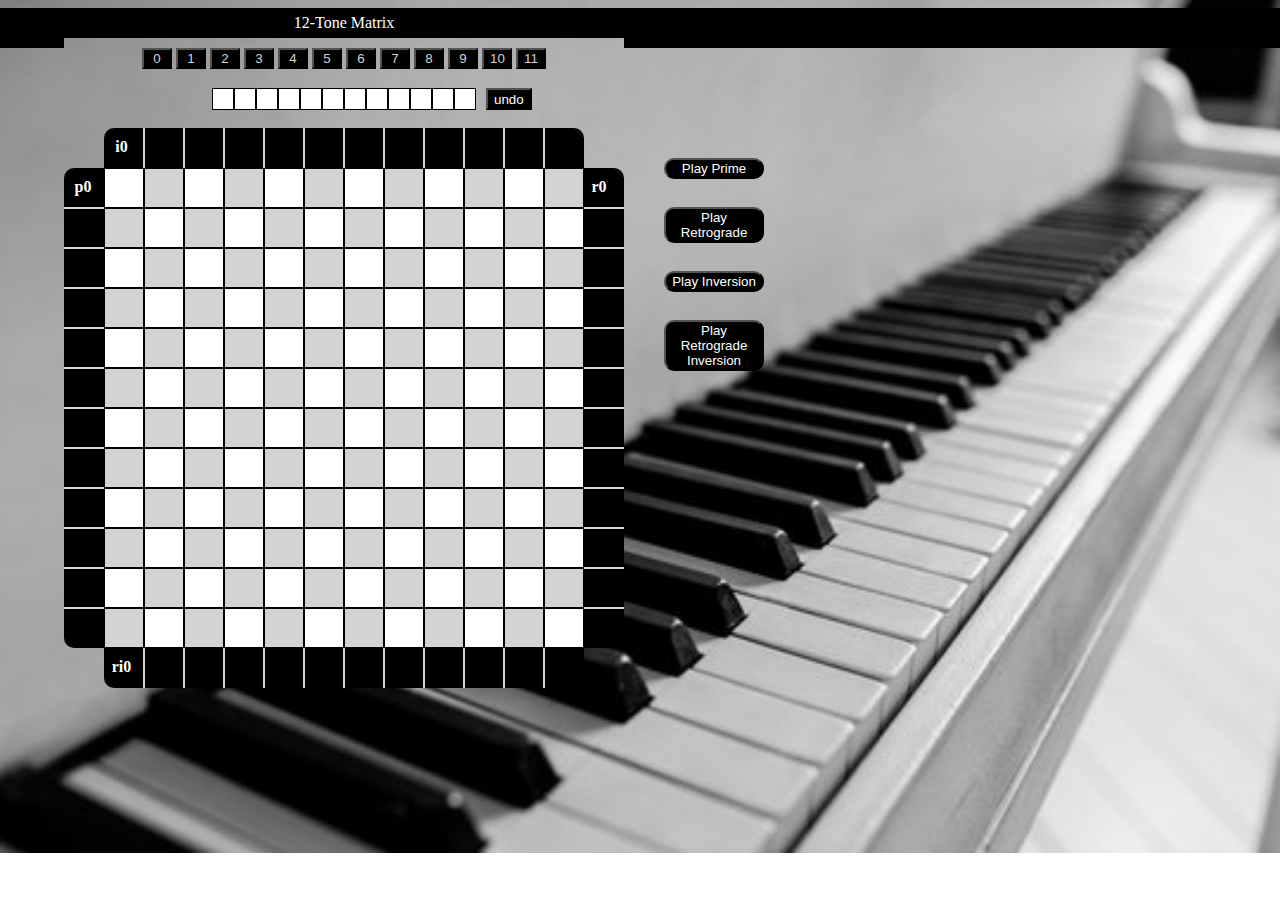
<file: index.html>
<!DOCTYPE html>
<html lang="en">
<head>
    <meta charset="UTF-8">
    <meta name="viewport" content="width=device-width, initial-scale=1.0">
    <link rel="stylesheet" href="style.css">
    <title>12-Tone Matrix</title>
</head>
<body>
    <div id="title">
        <p id="title-text">12-Tone Matrix</p>
    </div>
    <div id="title-pad-left"></div>
    <div id="title-pad-right"></div>
    <div id="blankLeft"></div>
    <div id="blankOne"></div>
    <div id="blankTwo"></div>
    <div id="blankThree"></div>
    <div id="blankFour"></div>

    <div class="leftColumn" id="leftColumn0">
        <div class="lcButton" id="lcButton0"><b>p0</b></div>
    </div>
    <div class="leftColumn" id="leftColumn1">
        <b><div class="lcButton" id="lcButton1"></div></b>
    </div>
    <div class="leftColumn" id="leftColumn2">
        <b><div class="lcButton" id="lcButton2"></div></b>
    </div>
    <div class="leftColumn" id="leftColumn3">
        <b><div class="lcButton" id="lcButton3"></div></b>
    </div>
    <div class="leftColumn" id="leftColumn4">
        <b><div class="lcButton" id="lcButton4"></div></b>
    </div>
    <div class="leftColumn" id="leftColumn5">
        <b><div class="lcButton" id="lcButton5"></div></b>
    </div>
    <div class="leftColumn" id="leftColumn6">
        <b><div class="lcButton" id="lcButton6"></div></b>
    </div>
    <div class="leftColumn" id="leftColumn7">
        <b><div class="lcButton" id="lcButton7"></div></b>
    </div>
    <div class="leftColumn" id="leftColumn8">
        <b><div class="lcButton" id="lcButton8"></div></b>
    </div>
    <div class="leftColumn" id="leftColumn9">
        <b><div class="lcButton" id="lcButton9"></div></b>
    </div>
    <div class="leftColumn" id="leftColumn10">
        <b><div class="lcButton" id="lcButton10"></div></b>
    </div>
    <div class="leftColumn" id="leftColumn11">
        <b><div class="lcButton" id="lcButton11"></div></b>
    </div>

    <div class="rightColumn" id="rightColumn0">
        <div class="rcButton" id="rcButton0"><b>r0</b></div>
    </div>
    <div class="rightColumn" id="rightColumn1">
        <b><div class="rcButton" id="rcButton1"></div></b>
    </div>
    <div class="rightColumn" id="rightColumn2">
        <b><div class="rcButton" id="rcButton2"></div></b>
    </div>
    <div class="rightColumn" id="rightColumn3">
        <b><div class="rcButton" id="rcButton3"></div></b>
    </div>
    <div class="rightColumn" id="rightColumn4">
        <b><div class="rcButton" id="rcButton4"></div></b>
    </div>
    <div class="rightColumn" id="rightColumn5">
        <b><div class="rcButton" id="rcButton5"></div></b>
    </div>
    <div class="rightColumn" id="rightColumn6">
        <b><div class="rcButton" id="rcButton6"></div></b>
    </div>
    <div class="rightColumn" id="rightColumn7">
        <b><div class="rcButton" id="rcButton7"></div></b>
    </div>
    <div class="rightColumn" id="rightColumn8">
        <b><div class="rcButton" id="rcButton8"></div></b>
    </div>
    <div class="rightColumn" id="rightColumn9">
        <b><div class="rcButton" id="rcButton9"></div></b>
    </div>
    <div class="rightColumn" id="rightColumn10">
        <b><div class="rcButton" id="rcButton10"></div></b>
    </div>
    <div class="rightColumn" id="rightColumn11">
        <b><div class="rcButton" id="rcButton11"></div></b>
    </div>

    <div class="topRow" id="topRow0">
        <div class="trButton" id="trButton0"><b>i0</b></div>
    </div>
    <div class="topRow" id="topRow1">
        <b><div class="trButton" id="trButton1"></div></b>
    </div>
    <div class="topRow" id="topRow2">
        <b><div class="trButton" id="trButton2"></div></b>
    </div>
    <div class="topRow" id="topRow3">
        <b><div class="trButton" id="trButton3"></div></b>
    </div>
    <div class="topRow" id="topRow4">
        <b><div class="trButton" id="trButton4"></div></b>
    </div>
    <div class="topRow" id="topRow5">
        <b><div class="trButton" id="trButton5"></div></b>
    </div>
    <div class="topRow" id="topRow6">
        <b><div class="trButton" id="trButton6"></div></b>
    </div>
    <div class="topRow" id="topRow7">
        <b><div class="trButton" id="trButton7"></div></b>
    </div>
    <div class="topRow" id="topRow8">
        <b><div class="trButton" id="trButton8"></div></b>
    </div>
    <div class="topRow" id="topRow9">
        <b><div class="trButton" id="trButton9"></div></b>
    </div>
    <div class="topRow" id="topRow10">
        <b><div class="trButton" id="trButton10"></div></b>
    </div>
    <div class="topRow" id="topRow11">
        <b><div class="trButton" id="trButton11"></div></b>
    </div>

    <div class="botRow" id="botRow0">
        <div class="brButton" id="brButton0"><b>ri0</b></div>
    </div>
    <div class="botRow" id="botRow1">
        <b><div class="brButton" id="brButton1"></div></b>
    </div>
    <div class="botRow" id="botRow2">
        <b><div class="brButton" id="brButton2"></div></b>
    </div>
    <div class="botRow" id="botRow3">
        <b><div class="brButton" id="brButton3"></div></b>
    </div>
    <div class="botRow" id="botRow4">
        <b><div class="brButton" id="brButton4"></div></b>
    </div>
    <div class="botRow" id="botRow5">
        <b><div class="brButton" id="brButton5"></div></b>
    </div>
    <div class="botRow" id="botRow6">
        <b><div class="brButton" id="brButton6"></div></b>
    </div>
    <div class="botRow" id="botRow7">
        <b><div class="brButton" id="brButton7"></div></b>
    </div>
    <div class="botRow" id="botRow8">
        <b><div class="brButton" id="brButton8"></div></b>
    </div>
    <div class="botRow" id="botRow9">
        <b><div class="brButton" id="brButton9"></div></b>
    </div>
    <div class="botRow" id="botRow10">
        <b><div class="brButton" id="brButton10"></div></b>
    </div>
    <div class="botRow" id="botRow11">
        <b><div class="brButton" id="brButton11"></div></b>
    </div>

    <div class="box0" id="zero0"></div>
    <div class="box1" id="zero1"></div>
    <div class="box2" id="zero2"></div>
    <div class="box3" id="zero3"></div>
    <div class="box4" id="zero4"></div>
    <div class="box5" id="zero5"></div>
    <div class="box6" id="zero6"></div>
    <div class="box7" id="zero7"></div>
    <div class="box8" id="zero8"></div>
    <div class="box9" id="zero9"></div>
    <div class="box10" id="zero10"></div>
    <div class="box11" id="zero11"></div>

    <div class="box0" id="one0"></div>
    <div class="box1" id="one1"></div>
    <div class="box2" id="one2"></div>
    <div class="box3" id="one3"></div>
    <div class="box4" id="one4"></div>
    <div class="box5" id="one5"></div>
    <div class="box6" id="one6"></div>
    <div class="box7" id="one7"></div>
    <div class="box8" id="one8"></div>
    <div class="box9" id="one9"></div>
    <div class="box10" id="one10"></div>
    <div class="box11" id="one11"></div>

    <div class="box0" id="two0"></div>
    <div class="box1" id="two1"></div>
    <div class="box2" id="two2"></div>
    <div class="box3" id="two3"></div>
    <div class="box4" id="two4"></div>
    <div class="box5" id="two5"></div>
    <div class="box6" id="two6"></div>
    <div class="box7" id="two7"></div>
    <div class="box8" id="two8"></div>
    <div class="box9" id="two9"></div>
    <div class="box10" id="two10"></div>
    <div class="box11" id="two11"></div>

    <div class="box0" id="three0"></div>
    <div class="box1" id="three1"></div>
    <div class="box2" id="three2"></div>
    <div class="box3" id="three3"></div>
    <div class="box4" id="three4"></div>
    <div class="box5" id="three5"></div>
    <div class="box6" id="three6"></div>
    <div class="box7" id="three7"></div>
    <div class="box8" id="three8"></div>
    <div class="box9" id="three9"></div>
    <div class="box10" id="three10"></div>
    <div class="box11" id="three11"></div>

    <div class="box0" id="four0"></div>
    <div class="box1" id="four1"></div>
    <div class="box2" id="four2"></div>
    <div class="box3" id="four3"></div>
    <div class="box4" id="four4"></div>
    <div class="box5" id="four5"></div>
    <div class="box6" id="four6"></div>
    <div class="box7" id="four7"></div>
    <div class="box8" id="four8"></div>
    <div class="box9" id="four9"></div>
    <div class="box10" id="four10"></div>
    <div class="box11" id="four11"></div>

    <div class="box0" id="five0"></div>
    <div class="box1" id="five1"></div>
    <div class="box2" id="five2"></div>
    <div class="box3" id="five3"></div>
    <div class="box4" id="five4"></div>
    <div class="box5" id="five5"></div>
    <div class="box6" id="five6"></div>
    <div class="box7" id="five7"></div>
    <div class="box8" id="five8"></div>
    <div class="box9" id="five9"></div>
    <div class="box10" id="five10"></div>
    <div class="box11" id="five11"></div>

    <div class="box0" id="six0"></div>
    <div class="box1" id="six1"></div>
    <div class="box2" id="six2"></div>
    <div class="box3" id="six3"></div>
    <div class="box4" id="six4"></div>
    <div class="box5" id="six5"></div>
    <div class="box6" id="six6"></div>
    <div class="box7" id="six7"></div>
    <div class="box8" id="six8"></div>
    <div class="box9" id="six9"></div>
    <div class="box10" id="six10"></div>
    <div class="box11" id="six11"></div>

    <div class="box0" id="seven0"></div>
    <div class="box1" id="seven1"></div>
    <div class="box2" id="seven2"></div>
    <div class="box3" id="seven3"></div>
    <div class="box4" id="seven4"></div>
    <div class="box5" id="seven5"></div>
    <div class="box6" id="seven6"></div>
    <div class="box7" id="seven7"></div>
    <div class="box8" id="seven8"></div>
    <div class="box9" id="seven9"></div>
    <div class="box10" id="seven10"></div>
    <div class="box11" id="seven11"></div>

    <div class="box0" id="eight0"></div>
    <div class="box1" id="eight1"></div>
    <div class="box2" id="eight2"></div>
    <div class="box3" id="eight3"></div>
    <div class="box4" id="eight4"></div>
    <div class="box5" id="eight5"></div>
    <div class="box6" id="eight6"></div>
    <div class="box7" id="eight7"></div>
    <div class="box8" id="eight8"></div>
    <div class="box9" id="eight9"></div>
    <div class="box10" id="eight10"></div>
    <div class="box11" id="eight11"></div>

    <div class="box0" id="nine0"></div>
    <div class="box1" id="nine1"></div>
    <div class="box2" id="nine2"></div>
    <div class="box3" id="nine3"></div>
    <div class="box4" id="nine4"></div>
    <div class="box5" id="nine5"></div>
    <div class="box6" id="nine6"></div>
    <div class="box7" id="nine7"></div>
    <div class="box8" id="nine8"></div>
    <div class="box9" id="nine9"></div>
    <div class="box10" id="nine10"></div>
    <div class="box11" id="nine11"></div>

    <div class="box0" id="ten0"></div>
    <div class="box1" id="ten1"></div>
    <div class="box2" id="ten2"></div>
    <div class="box3" id="ten3"></div>
    <div class="box4" id="ten4"></div>
    <div class="box5" id="ten5"></div>
    <div class="box6" id="ten6"></div>
    <div class="box7" id="ten7"></div>
    <div class="box8" id="ten8"></div>
    <div class="box9" id="ten9"></div>
    <div class="box10" id="ten10"></div>
    <div class="box11" id="ten11"></div>

    <div class="box0" id="eleven0"></div>
    <div class="box1" id="eleven1"></div>
    <div class="box2" id="eleven2"></div>
    <div class="box3" id="eleven3"></div>
    <div class="box4" id="eleven4"></div>
    <div class="box5" id="eleven5"></div>
    <div class="box6" id="eleven6"></div>
    <div class="box7" id="eleven7"></div>
    <div class="box8" id="eleven8"></div>
    <div class="box9" id="eleven9"></div>
    <div class="box10" id="eleven10"></div>
    <div class="box11" id="eleven11"></div>

    <div id="ordering-bar">
        <button class="orderButton" id="buttonZero" type="button">0</button>
        <button class="orderButton" id="buttonOne" type="button">1</button>
        <button class="orderButton" id="buttonTwo" type="button">2</button>
        <button class="orderButton" id="buttonThree" type="button">3</button>
        <button class="orderButton" id="buttonFour" type="button">4</button>
        <button class="orderButton" id="buttonFive" type="button">5</button>
        <button class="orderButton" id="buttonSix" type="button">6</button>
        <button class="orderButton" id="buttonSeven" type="button">7</button>
        <button class="orderButton" id="buttonEight" type="button">8</button>
        <button class="orderButton" id="buttonNine" type="button">9</button>
        <button class="orderButton" id="buttonTen" type="button">10</button>
        <button class="orderButton" id="buttonEleven" type="button">11</button>
    </div>

    <div id="preview-bar">
        <div id="preview0" class="preview-box"></div>
        <div id="preview1" class="preview-box"></div>
        <div id="preview2" class="preview-box"></div>
        <div id="preview3" class="preview-box"></div>
        <div id="preview4" class="preview-box"></div>
        <div id="preview5" class="preview-box"></div>
        <div id="preview6" class="preview-box"></div>
        <div id="preview7" class="preview-box"></div>
        <div id="preview8" class="preview-box"></div>
        <div id="preview9" class="preview-box"></div>
        <div id="preview10" class="preview-box"></div>
        <div id="preview11" class="preview-box"></div>
        <button id="undo" type="button">undo</button>
    </div>

    <div id="playbackBar">
        <button class="playbackButton" id="primePlayback">Play Prime</button><br><br>
        <button class="playbackButton" id="retroPlayback">Play Retrograde</button><br><br>
        <button class="playbackButton" id="invPlayback">Play Inversion</button><br><br>
        <button class="playbackButton" id="retroInvPlayback">Play Retrograde Inversion</button>
    </div>
    
    <script src="script.js"></script>
</body>
</html>
</file>
<file: style.css>
body {
    background: url('white_piano.jpeg');
    background-size: cover;
    background-repeat: no-repeat;
    display: grid;
    min-height: 90vh;
    margin-left: 0vw;
    margin-right: 0vw;
    grid-template-rows: 40px 40px 40px 40px 40px 40px 40px 40px 40px 40px 40px 40px 40px 40px 40px 40px 40px;
    grid-template-columns: 5vw 40px 40px 40px 40px 40px 40px 40px 40px 40px 40px 40px 40px 40px 40px 1fr;
    grid-template-areas:    "TPL    T      T       T       T       T       T       T       T       T       T       T       T       T       T       TPR" 
                            "BL     OB     OB      OB      OB      OB      OB      OB      OB      OB      OB      OB      OB      OB      OB      PB"
                            "BL     Pr     Pr      Pr      Pr      Pr      Pr      Pr      Pr      Pr      Pr      Pr      Pr      Pr      Pr      PB"
                            "BL     B1     TR0     TR1     TR2     TR3     TR4     TR5     TR6     TR7     TR8     TR9     TR10    TR11    B2      PB"
                            "BL     LC0    Z0      Z1      Z2      Z3      Z4      Z5      Z6      Z7      Z8      Z9      Z10     Z11     RC0     PB"
                            "BL     LC1    O0      O1      O2      O3      O4      O5      O6      O7      O8      O9      O10     O11     RC1     PB"
                            "BL     LC2    Tw0     Tw1     Tw2     Tw3     Tw4     Tw5     Tw6     Tw7     Tw8     Tw9     Tw10    Tw11    RC2     PB"
                            "BL     LC3    Th0     Th1     Th2     Th3     Th4     Th5     Th6     Th7     Th8     Th9     Th10    Th11    RC3     PB"
                            "BL     LC4    Fo0     Fo1     Fo2     Fo3     Fo4     Fo5     Fo6     Fo7     Fo8     Fo9     Fo10    Fo11    RC4     PB"
                            "BL     LC5    Fi0     Fi1     Fi2     Fi3     Fi4     Fi5     Fi6     Fi7     Fi8     Fi9     Fi10    Fi11    RC5     PB"
                            "BL     LC6    Si0     Si1     Si2     Si3     Si4     Si5     Si6     Si7     Si8     Si9     Si10    Si11    RC6     PB"
                            "BL     LC7    Se0     Se1     Se2     Se3     Se4     Se5     Se6     Se7     Se8     Se9     Se10    Se11    RC7     PB"
                            "BL     LC8    Ei0     Ei1     Ei2     Ei3     Ei4     Ei5     Ei6     Ei7     Ei8     Ei9     Ei10    Ei11    RC8     PB"
                            "BL     LC9    N0      N1      N2      N3      N4      N5      N6      N7      N8      N9      N10     N11     RC9     PB"
                            "BL     LC10   Te0     Te1     Te2     Te3     Te4     Te5     Te6     Te7     Te8     Te9     Te10    Te11    RC10    PB"
                            "BL     LC11   El0     El1     El2     El3     El4     El5     El6     El7     El8     El9     El10    El11    RC11    PB"
                            "BL     B3     BR0     BR1     BR2     BR3     BR4     BR5     BR6     BR7     BR8     BR9     BR10    BR11    B4      PB"
}

button{
  background-color: black;
  color: white;
}

.leftColumn{
    text-align: center;
    padding: 10px 10px 10px 8px;
    border-top: 1px solid lightgray;
    border-bottom: 1px solid lightgray;
    background-color: black;
    color: white;
}

.rightColumn{
    text-align: center;
    padding: 10px 10px 10px 0px;
    border-top: 1px solid lightgray;
    border-bottom: 1px solid lightgray;
    background-color: black;
    color: white;
}

.topRow{
    text-align: center;
    padding: 10px 10px 10px 6px;
    border-left: 1px solid lightgray;
    border-right: 1px solid lightgray;
    background-color: black;
    color: white;
}

.botRow{
    text-align: center;
    padding: 10px 10px 10px 6px;
    border-left: 1px solid lightgray;
    border-right: 1px solid lightgray;
    background-color: black;
    color: white;
}

.box0, .box1, .box2, .box3, .box4, .box5, .box6, .box7, .box8, .box9, .box10, .box11{
    border: 1px solid black;
    text-align: center;
    padding: 10px 10px 10px 10px;
}

.preview-box{
  background-color: white;
  color: white;
  border: 1px solid black;
  width: 20px;
  height: 20px;
  text-align: center;
}

.orderButton{
  color: lightgray;
  width: 30px;
}

.playbackButton{
  margin-top: 10px;
  width: 100px;
  height: auto;
  border-radius: 10px;
}

#blankLeft{
  grid-area: BL;
}

#title{
  grid-area: T;
  background-color: black;
  margin-bottom: 10px;
  text-align: center;
  color: white;
}

#title-text{
  margin-top: 6px;
}

#title-pad-left{
  grid-area: TPL;
  background-color: black;
}

#title-pad-right{
  grid-area: TPR;
  background-color: black;
  padding-right: 0vw;
}

#undo{
  height: 22px;
  margin-left: 10px;
}

#preview-bar{
  grid-area: Pr;
  display: flex;
  margin-left: 148px;
}

#ordering-bar{
    grid-area: OB;
    margin-left: 78px;
}

#playbackBar{
    grid-area: PB;
    margin-left: 40px;
    margin-top: 100px;
}

#blankOne{
    grid-area: B1;
    /* border-right: 1px dashed black;
    border-bottom: 1px dashed black; */
}

#blankTwo{
    grid-area: B2;
    /* border-left: 1px dashed black;
    border-bottom: 1px dashed black; */
}

#blankThree{
    grid-area: B3;
    /* border-right: 1px dashed black;
    border-top: 1px dashed black; */
}

#blankFour{
    grid-area: B4;
    /* border-left: 1px dashed black;
    border-top: 1px dashed black; */
}

/* Left Column */

#leftColumn0{
    border-radius: 10px 0px 0px 0px;
    grid-area: LC0;
    border-top: none;
}

#leftColumn1{
    grid-area: LC1;
}

#leftColumn2{
    grid-area: LC2;
}

#leftColumn3{
    grid-area: LC3;
}

#leftColumn4{
    grid-area: LC4;
}

#leftColumn5{
    grid-area: LC5;
}

#leftColumn6{
    grid-area: LC6;
}

#leftColumn7{
    grid-area: LC7;
}

#leftColumn8{
    grid-area: LC8;
}

#leftColumn9{
    grid-area: LC9;
}

#leftColumn10{
    grid-area: LC10;
}

#leftColumn11{
    border-radius: 0px 0px 0px 10px;
    grid-area: LC11;
    border-bottom: none;
}

/* Right Column */

#rightColumn0{
    border-radius: 0px 10px 0px 0px;
    grid-area: RC0;
    border-top: none;
}

#rightColumn1{
    grid-area: RC1;
}

#rightColumn2{
    grid-area: RC2;
}

#rightColumn3{
    grid-area: RC3;
}

#rightColumn4{
    grid-area: RC4;
}

#rightColumn5{
    grid-area: RC5;
}

#rightColumn6{
    grid-area: RC6;
}

#rightColumn7{
    grid-area: RC7;
}

#rightColumn8{
    grid-area: RC8;
}

#rightColumn9{
    grid-area: RC9;
}

#rightColumn10{
    grid-area: RC10;
}

#rightColumn11{
    border-radius: 0px 0px 10px 0px;
    grid-area: RC11;
    border-bottom: none;
}

/* Top Row */

#topRow0{
    border-radius: 10px 0px 0px 0px;
    grid-area: TR0;
    border-left: none;
}

#topRow1{
    grid-area: TR1;
}

#topRow2{
    grid-area: TR2;
}

#topRow3{
    grid-area: TR3;
}

#topRow4{
    grid-area: TR4;
}

#topRow5{
    grid-area: TR5;
}

#topRow6{
    grid-area: TR6;
}

#topRow7{
    grid-area: TR7;
}

#topRow8{
    grid-area: TR8;
}

#topRow9{
    grid-area: TR9;
}

#topRow10{
    grid-area: TR10;
}

#topRow11{
    border-radius: 0px 10px 0px 0px;
    grid-area: TR11;
    border-right: none;
}

/* Bottom Row */

#botRow0{
    border-radius: 0px 0px 0px 10px;
    grid-area: BR0;
    border-left: none;
}

#botRow1{
    grid-area: BR1;
}

#botRow2{
    grid-area: BR2;
}

#botRow3{
    grid-area: BR3;
}

#botRow4{
    grid-area: BR4;
}

#botRow5{
    grid-area: BR5;
}

#botRow6{
    grid-area: BR6;
}

#botRow7{
    grid-area: BR7;
}

#botRow8{
    grid-area: BR8;
}

#botRow9{
    grid-area: BR9;
}

#botRow10{
    grid-area: BR10;
}

#botRow11{
    border-radius: 0px 0px 10px 0px;
    grid-area: BR11;
    border-right: none;
}

/* Row Zero */

#zero0{
    grid-area: Z0;
    background-color: white;
}

#zero1{
    grid-area: Z1;
    background-color: lightgray;
}

#zero2{
    grid-area: Z2;
    background-color: white;
}

#zero3{
    grid-area: Z3;
    background-color: lightgray;
}

#zero4{
    grid-area: Z4;
    background-color: white;
}

#zero5{
    grid-area: Z5;
    background-color: lightgray;
}

#zero6{
    grid-area: Z6;
    background-color: white;
}

#zero7{
    grid-area: Z7;
    background-color: lightgray;
}

#zero8{
    grid-area: Z8;
    background-color: white;
}

#zero9{
    grid-area: Z9;
    background-color: lightgray;
}

#zero10{
    grid-area: Z10;
    background-color: white;
}

#zero11{
    grid-area: Z11;
    background-color: lightgray;
}

/* Row One */

#one0{
    grid-area: O0;
    background-color: lightgray;
}

#one1{
    grid-area: O1;
    background-color: white;
}

#one2{
    grid-area: O2;
    background-color: lightgray;
}

#one3{
    grid-area: O3;
    background-color: white;
}

#one4{
    grid-area: O4;
    background-color: lightgray;
}

#one5{
    grid-area: O5;
    background-color: white;
}

#one6{
    grid-area: O6;
    background-color: lightgray;
}

#one7{
    grid-area: O7;
    background-color: white;
}

#one8{
    grid-area: O8;
    background-color: lightgray;
}

#one9{
    grid-area: O9;
    background-color: white;
}

#one10{
    grid-area: O10;
    background-color: lightgray;
}

#one11{
    grid-area: O11;
    background-color: white;
}

/* Row Two */

#two0{
    grid-area: Tw0;
    background-color: white;
}

#two1{
    grid-area: Tw1;
    background-color: lightgray;
}

#two2{
    grid-area: Tw2;
    background-color: white;
}

#two3{
    grid-area: Tw3;
    background-color: lightgray;
}

#two4{
    grid-area: Tw4;
    background-color: white;
}

#two5{
    grid-area: Tw5;
    background-color: lightgray;
}

#two6{
    grid-area: Tw6;
    background-color: white;
}

#two7{
    grid-area: Tw7;
    background-color: lightgray;
}

#two8{
    grid-area: Tw8;
    background-color: white;
}

#two9{
    grid-area: Tw9;
    background-color: lightgray;
}

#two10{
    grid-area: Tw10;
    background-color: white;
}

#two11{
    grid-area: Tw11;
    background-color: lightgray;
}

/* Row Three */

#three0{
    grid-area: Th0;
    background-color: lightgray;
}

#three1{
    grid-area: Th1;
    background-color: white;
}

#three2{
    grid-area: Th2;
    background-color: lightgray;
}

#three3{
    grid-area: Th3;
    background-color: white;
}

#three4{
    grid-area: Th4;
    background-color: lightgray;
}

#three5{
    grid-area: Th5;
    background-color: white;
}

#three6{
    grid-area: Th6;
    background-color: lightgray;
}
#three7{
    grid-area: Th7;
    background-color: white;
}

#three8{
    grid-area: Th8;
    background-color: lightgray;
}

#three9{
    grid-area: Th9;
    background-color: white;
}

#three10{
    grid-area: Th10;
    background-color: lightgray;
}

#three11{
    grid-area: Th11;
    background-color: white;
}

/* Row Four */

#four0{
    grid-area: Fo0;
    background-color: white;
}

#four1{
    grid-area: Fo1;
    background-color: lightgray;
}

#four2{
    grid-area: Fo2;
    background-color: white;
}

#four3{
    grid-area: Fo3;
    background-color: lightgray;
}

#four4{
    grid-area: Fo4;
    background-color: white;
}

#four5{
    grid-area: Fo5;
    background-color: lightgray;
}

#four6{
    grid-area: Fo6;
    background-color: white;
}

#four7{
    grid-area: Fo7;
    background-color: lightgray;
}

#four8{
    grid-area: Fo8;
    background-color: white;
}

#four9{
    grid-area: Fo9;
    background-color: lightgray;
}

#four10{
    grid-area: Fo10;
    background-color: white;
}

#four11{
    grid-area: Fo11;
    background-color: lightgray;
}

/* Row Five */

#five0{
    grid-area: Fi0;
    background-color: lightgray;
}

#five1{
    grid-area: Fi1;
    background-color: white;
}

#five2{
    grid-area: Fi2;
    background-color: lightgray;
}

#five3{
    grid-area: Fi3;
    background-color: white;
}

#five4{
    grid-area: Fi4;
    background-color: lightgray;
}

#five5{
    grid-area: Fi5;
    background-color: white;
}

#five6{
    grid-area: Fi6;
    background-color: lightgray;
}

#five7{
    grid-area: Fi7;
    background-color: white;
}

#five8{
    grid-area: Fi8;
    background-color: lightgray;
}

#five9{
    grid-area: Fi9;
    background-color: white;
}

#five10{
    grid-area: Fi10;
    background-color: lightgray;
}

#five11{
    grid-area: Fi11;
    background-color: white;
}

/* Row Six */

#six0{
    grid-area: Si0;
    background-color: white;
}

#six1{
    grid-area: Si1;
    background-color: lightgray;
}

#six2{
    grid-area: Si2;
    background-color: white;
}

#six3{
    grid-area: Si3;
    background-color: lightgray;
}

#six4{
    grid-area: Si4;
    background-color: white;
}

#six5{
    grid-area: Si5;
    background-color: lightgray;
}

#six6{
    grid-area: Si6;
    background-color: white;
}

#six7{
    grid-area: Si7;
    background-color: lightgray;
}

#six8{
    grid-area: Si8;
    background-color: white;
}

#six9{
    grid-area: Si9;
    background-color: lightgray;
}

#six10{
    grid-area: Si10;
    background-color: white;
}

#six11{
    grid-area: Si11;
    background-color: lightgray;
}

/* Row Seven */

#seven0{
    grid-area: Se0;
    background-color: lightgray;
}

#seven1{
    grid-area: Se1;
    background-color: white;
}

#seven2{
    grid-area: Se2;
    background-color: lightgray;
}

#seven3{
    grid-area: Se3;
    background-color: white;
}

#seven4{
    grid-area: Se4;
    background-color: lightgray;
}

#seven5{
    grid-area: Se5;
    background-color: white;
}

#seven6{
    grid-area: Se6;
    background-color: lightgray;
}

#seven7{
    grid-area: Se7;
    background-color: white;
}

#seven8{
    grid-area: Se8;
    background-color: lightgray;
}

#seven9{
    grid-area: Se9;
    background-color: white;
}

#seven10{
    grid-area: Se10;
    background-color: lightgray;
}

#seven11{
    grid-area: Se11;
    background-color: white;
}

/* Row Eight */

#eight0{
    grid-area: Ei0;
    background-color: white;
}

#eight1{
    grid-area: Ei1;
    background-color: lightgray;
}

#eight2{
    grid-area: Ei2;
    background-color: white;
}

#eight3{
    grid-area: Ei3;
    background-color: lightgray;
}

#eight4{
    grid-area: Ei4;
    background-color: white;
}

#eight5{
    grid-area: Ei5;
    background-color: lightgray;
}

#eight6{
    grid-area: Ei6;
    background-color: white;
}

#eight7{
    grid-area: Ei7;
    background-color: lightgray;
}

#eight8{
    grid-area: Ei8;
    background-color: white;
}

#eight9{
    grid-area: Ei9;
    background-color: lightgray;
}

#eight10{
    grid-area: Ei10;
    background-color: white;
}

#eight11{
    grid-area: Ei11;
    background-color: lightgray;
}

/* Row Nine */

#nine0{
    grid-area: N0;
    background-color: lightgray;
}

#nine1{
    grid-area: N1;
    background-color: white;
}

#nine2{
    grid-area: N2;
    background-color: lightgray;
}

#nine3{
    grid-area: N3;
    background-color: white;
}

#nine4{
    grid-area: N4;
    background-color: lightgray;
}

#nine5{
    grid-area: N5;
    background-color: white;
}

#nine6{
    grid-area: N6;
    background-color: lightgray;
}

#nine7{
    grid-area: N7;
    background-color: white;
}

#nine8{
    grid-area: N8;
    background-color: lightgray;
}

#nine9{
    grid-area: N9;
    background-color: white;
}

#nine10{
    grid-area: N10;
    background-color: lightgray;
}

#nine11{
    grid-area: N11;
    background-color: white;
}

/* Row Ten */

#ten0{
    grid-area: Te0;
    background-color: white;
}

#ten1{
    grid-area: Te1;
    background-color: lightgray;
}

#ten2{
    grid-area: Te2;
    background-color: white;
}

#ten3{
    grid-area: Te3;
    background-color: lightgray;
}

#ten4{
    grid-area: Te4;
    background-color: white;
}

#ten5{
    grid-area: Te5;
    background-color: lightgray;
}

#ten6{
    grid-area: Te6;
    background-color: white;
}

#ten7{
    grid-area: Te7;
    background-color: lightgray;
}

#ten8{
    grid-area: Te8;
    background-color: white;
}

#ten9{
    grid-area: Te9;
    background-color: lightgray;
}

#ten10{
    grid-area: Te10;
    background-color: white;
}

#ten11{
    grid-area: Te11;
    background-color: lightgray;
}

/* Row Eleven */

#eleven0{
    grid-area: El0;
    background-color: lightgray;
}

#eleven1{
    grid-area: El1;
    background-color: white;
}

#eleven2{
    grid-area: El2;
    background-color: lightgray;
}

#eleven3{
    grid-area: El3;
    background-color: white;
}

#eleven4{
    grid-area: El4;
    background-color: lightgray;
}

#eleven5{
    grid-area: El5;
    background-color: white;
}

#eleven6{
    grid-area: El6;
    background-color: lightgray;
}

#eleven7{
    grid-area: El7;
    background-color: white;
}

#eleven8{
    grid-area: El8;
    background-color: lightgray;
}

#eleven9{
    grid-area: El9;
    background-color: white;
}

#eleven10{
    grid-area: El10;
    background-color: lightgray;
}

#eleven11{
    grid-area: El11;
    background-color: white;
}

#zero0, #one0, #two0, #three0, #four0, #five0, #six0, #seven0, #eight0, #nine0, #ten0, #eleven0{
    animation: fade ease 0.5s;
    -webkit-animation: fade ease 0.5s;
    -moz-animation: fade ease 0.5s;
    -o-animation: fade ease 0.5s;
    -ms-animation: fade ease 0.5s;
    -webkit-animation-play-state: paused;
    -moz-animation-play-state: paused;
    -o-animation-play-state: paused;
    -ms-animation-play-state: paused;
  }
  
  @keyframes fade {
    0% {
      opacity:0;
    }
    100% {
      opacity:1;
    }
  }
  
  @-moz-keyframes fade {
    0% {
      opacity:0;
    }
    100% {
      opacity:1;
    }
  }
  
  @-webkit-keyframes fade {
    0% {
      opacity:0;
    }
    100% {
      opacity:1;
    }
  }
  
  @-o-keyframes fade {
    0% {
      opacity:0;
    }
    100% {
      opacity:1;
    }
  }
  
  @-ms-keyframes fade {
    0% {
      opacity:0;
    }
    100% {
      opacity:1;
    }
  }

  #zero1, #one1, #two1, #three1, #four1, #five1, #six1, #seven1, #eight1, #nine1, #ten1, #eleven1{
    animation: fade ease 1s;
    -webkit-animation: fade ease 1s;
    -moz-animation: fade ease 1s;
    -o-animation: fade ease 1s;
    -ms-animation: fade ease 1s;
    -webkit-animation-play-state: paused;
    -moz-animation-play-state: paused;
    -o-animation-play-state: paused;
    -ms-animation-play-state: paused;
  }
  
  @keyframes fade {
    0% {
      opacity:0;
    }
    100% {
      opacity:1;
    }
  }
  
  @-moz-keyframes fade {
    0% {
      opacity:0;
    }
    100% {
      opacity:1;
    }
  }
  
  @-webkit-keyframes fade {
    0% {
      opacity:0;
    }
    100% {
      opacity:1;
    }
  }
  
  @-o-keyframes fade {
    0% {
      opacity:0;
    }
    100% {
      opacity:1;
    }
  }
  
  @-ms-keyframes fade {
    0% {
      opacity:0;
    }
    100% {
      opacity:1;
    }
  }

  #zero2, #one2, #two2, #three2, #four2, #five2, #six2, #seven2, #eight2, #nine2, #ten2, #eleven2{
    animation: fade ease 1.5s;
    -webkit-animation: fade ease 1.5s;
    -moz-animation: fade ease 1.5s;
    -o-animation: fade ease 1.5s;
    -ms-animation: fade ease 1.5s;
    -webkit-animation-play-state: paused;
    -moz-animation-play-state: paused;
    -o-animation-play-state: paused;
    -ms-animation-play-state: paused;
  }
  
  @keyframes fade {
    0% {
      opacity:0;
    }
    100% {
      opacity:1;
    }
  }
  
  @-moz-keyframes fade {
    0% {
      opacity:0;
    }
    100% {
      opacity:1;
    }
  }
  
  @-webkit-keyframes fade {
    0% {
      opacity:0;
    }
    100% {
      opacity:1;
    }
  }
  
  @-o-keyframes fade {
    0% {
      opacity:0;
    }
    100% {
      opacity:1;
    }
  }
  
  @-ms-keyframes fade {
    0% {
      opacity:0;
    }
    100% {
      opacity:1;
    }
  }

  #zero3, #one3, #two3, #three3, #four3, #five3, #six3, #seven3, #eight3, #nine3, #ten3, #eleven3{
    animation: fade ease 2s;
    -webkit-animation: fade ease 2s;
    -moz-animation: fade ease 2s;
    -o-animation: fade ease 2s;
    -ms-animation: fade ease 2s;
    -webkit-animation-play-state: paused;
    -moz-animation-play-state: paused;
    -o-animation-play-state: paused;
    -ms-animation-play-state: paused;
  }
  
  @keyframes fade {
    0% {
      opacity:0;
    }
    100% {
      opacity:1;
    }
  }
  
  @-moz-keyframes fade {
    0% {
      opacity:0;
    }
    100% {
      opacity:1;
    }
  }
  
  @-webkit-keyframes fade {
    0% {
      opacity:0;
    }
    100% {
      opacity:1;
    }
  }
  
  @-o-keyframes fade {
    0% {
      opacity:0;
    }
    100% {
      opacity:1;
    }
  }
  
  @-ms-keyframes fade {
    0% {
      opacity:0;
    }
    100% {
      opacity:1;
    }
  }

  #zero4, #one4, #two4, #three4, #four4, #five4, #six4, #seven4, #eight4, #nine4, #ten4, #eleven4{
    animation: fade ease 2.5s;
    -webkit-animation: fade ease 2.5s;
    -moz-animation: fade ease 2.5s;
    -o-animation: fade ease 2.5s;
    -ms-animation: fade ease 2.5s;
    -webkit-animation-play-state: paused;
    -moz-animation-play-state: paused;
    -o-animation-play-state: paused;
    -ms-animation-play-state: paused;
  }
  
  @keyframes fade {
    0% {
      opacity:0;
    }
    100% {
      opacity:1;
    }
  }
  
  @-moz-keyframes fade {
    0% {
      opacity:0;
    }
    100% {
      opacity:1;
    }
  }
  
  @-webkit-keyframes fade {
    0% {
      opacity:0;
    }
    100% {
      opacity:1;
    }
  }
  
  @-o-keyframes fade {
    0% {
      opacity:0;
    }
    100% {
      opacity:1;
    }
  }
  
  @-ms-keyframes fade {
    0% {
      opacity:0;
    }
    100% {
      opacity:1;
    }
  }

  #zero5, #one5, #two5, #three5, #four5, #five5, #six5, #seven5, #eight5, #nine5, #ten5, #eleven5{
    animation: fade ease 3s;
    -webkit-animation: fade ease 3s;
    -moz-animation: fade ease 3s;
    -o-animation: fade ease 3s;
    -ms-animation: fade ease 3s;
    -webkit-animation-play-state: paused;
    -moz-animation-play-state: paused;
    -o-animation-play-state: paused;
    -ms-animation-play-state: paused;
  }
  
  @keyframes fade {
    0% {
      opacity:0;
    }
    100% {
      opacity:1;
    }
  }
  
  @-moz-keyframes fade {
    0% {
      opacity:0;
    }
    100% {
      opacity:1;
    }
  }
  
  @-webkit-keyframes fade {
    0% {
      opacity:0;
    }
    100% {
      opacity:1;
    }
  }
  
  @-o-keyframes fade {
    0% {
      opacity:0;
    }
    100% {
      opacity:1;
    }
  }
  
  @-ms-keyframes fade {
    0% {
      opacity:0;
    }
    100% {
      opacity:1;
    }
  }

  #zero6, #one6, #two6, #three6, #four6, #five6, #six6, #seven6, #eight6, #nine6, #ten6, #eleven6{
    animation: fade ease 3.5s;
    -webkit-animation: fade ease 3.5s;
    -moz-animation: fade ease 3.5s;
    -o-animation: fade ease 3.5s;
    -ms-animation: fade ease 3.5s;
    -webkit-animation-play-state: paused;
    -moz-animation-play-state: paused;
    -o-animation-play-state: paused;
    -ms-animation-play-state: paused;
  }
  
  @keyframes fade {
    0% {
      opacity:0;
    }
    100% {
      opacity:1;
    }
  }
  
  @-moz-keyframes fade {
    0% {
      opacity:0;
    }
    100% {
      opacity:1;
    }
  }
  
  @-webkit-keyframes fade {
    0% {
      opacity:0;
    }
    100% {
      opacity:1;
    }
  }
  
  @-o-keyframes fade {
    0% {
      opacity:0;
    }
    100% {
      opacity:1;
    }
  }
  
  @-ms-keyframes fade {
    0% {
      opacity:0;
    }
    100% {
      opacity:1;
    }
  }

  #zero7, #one7, #two7, #three7, #four7, #five7, #six7, #seven7, #eight7, #nine7, #ten7, #eleven7{
    animation: fade ease 4s;
    -webkit-animation: fade ease 4s;
    -moz-animation: fade ease 4s;
    -o-animation: fade ease 4s;
    -ms-animation: fade ease 4s;
    -webkit-animation-play-state: paused;
    -moz-animation-play-state: paused;
    -o-animation-play-state: paused;
    -ms-animation-play-state: paused;
  }
  
  @keyframes fade {
    0% {
      opacity:0;
    }
    100% {
      opacity:1;
    }
  }
  
  @-moz-keyframes fade {
    0% {
      opacity:0;
    }
    100% {
      opacity:1;
    }
  }
  
  @-webkit-keyframes fade {
    0% {
      opacity:0;
    }
    100% {
      opacity:1;
    }
  }
  
  @-o-keyframes fade {
    0% {
      opacity:0;
    }
    100% {
      opacity:1;
    }
  }
  
  @-ms-keyframes fade {
    0% {
      opacity:0;
    }
    100% {
      opacity:1;
    }
  }

  #zero8, #one8, #two8, #three8, #four8, #five8, #six8, #seven8, #eight8, #nine8, #ten8, #eleven8{
    animation: fade ease 4.5s;
    -webkit-animation: fade ease 4.5s;
    -moz-animation: fade ease 4.5s;
    -o-animation: fade ease 4.5s;
    -ms-animation: fade ease 4.5s;
    -webkit-animation-play-state: paused;
    -moz-animation-play-state: paused;
    -o-animation-play-state: paused;
    -ms-animation-play-state: paused;
  }
  
  @keyframes fade {
    0% {
      opacity:0;
    }
    100% {
      opacity:1;
    }
  }
  
  @-moz-keyframes fade {
    0% {
      opacity:0;
    }
    100% {
      opacity:1;
    }
  }
  
  @-webkit-keyframes fade {
    0% {
      opacity:0;
    }
    100% {
      opacity:1;
    }
  }
  
  @-o-keyframes fade {
    0% {
      opacity:0;
    }
    100% {
      opacity:1;
    }
  }
  
  @-ms-keyframes fade {
    0% {
      opacity:0;
    }
    100% {
      opacity:1;
    }
  }

  #zero9, #one9, #two9, #three9, #four9, #five9, #six9, #seven9, #eight9, #nine9, #ten9, #eleven9{
    animation: fade ease 5s;
    -webkit-animation: fade ease 5s;
    -moz-animation: fade ease 5s;
    -o-animation: fade ease 5s;
    -ms-animation: fade ease 5s;
    -webkit-animation-play-state: paused;
    -moz-animation-play-state: paused;
    -o-animation-play-state: paused;
    -ms-animation-play-state: paused;
  }
  
  @keyframes fade {
    0% {
      opacity:0;
    }
    100% {
      opacity:1;
    }
  }
  
  @-moz-keyframes fade {
    0% {
      opacity:0;
    }
    100% {
      opacity:1;
    }
  }
  
  @-webkit-keyframes fade {
    0% {
      opacity:0;
    }
    100% {
      opacity:1;
    }
  }
  
  @-o-keyframes fade {
    0% {
      opacity:0;
    }
    100% {
      opacity:1;
    }
  }
  
  @-ms-keyframes fade {
    0% {
      opacity:0;
    }
    100% {
      opacity:1;
    }
  }

  #zero10, #one10, #two10, #three10, #four10, #five10, #six10, #seven10, #eight10, #nine10, #ten10, #eleven10{
    animation: fade ease 5.5s;
    -webkit-animation: fade ease 5.5s;
    -moz-animation: fade ease 5.5s;
    -o-animation: fade ease 5.5s;
    -ms-animation: fade ease 5.5s;
    -webkit-animation-play-state: paused;
    -moz-animation-play-state: paused;
    -o-animation-play-state: paused;
    -ms-animation-play-state: paused;
  }
  
  @keyframes fade {
    0% {
      opacity:0;
    }
    100% {
      opacity:1;
    }
  }
  
  @-moz-keyframes fade {
    0% {
      opacity:0;
    }
    100% {
      opacity:1;
    }
  }
  
  @-webkit-keyframes fade {
    0% {
      opacity:0;
    }
    100% {
      opacity:1;
    }
  }
  
  @-o-keyframes fade {
    0% {
      opacity:0;
    }
    100% {
      opacity:1;
    }
  }
  
  @-ms-keyframes fade {
    0% {
      opacity:0;
    }
    100% {
      opacity:1;
    }
  }

  #zero11, #one11, #two11, #three11, #four11, #five11, #six11, #seven11, #eight11, #nine11, #ten11, #eleven11{
    animation: fade ease 6s;
    -webkit-animation: fade ease 6s;
    -moz-animation: fade ease 6s;
    -o-animation: fade ease 6s;
    -ms-animation: fade ease 6s;
    -webkit-animation-play-state: paused;
    -moz-animation-play-state: paused;
    -o-animation-play-state: paused;
    -ms-animation-play-state: paused;
  }
  
  @keyframes fade {
    0% {
      opacity:0;
    }
    100% {
      opacity:1;
    }
  }
  
  @-moz-keyframes fade {
    0% {
      opacity:0;
    }
    100% {
      opacity:1;
    }
  }
  
  @-webkit-keyframes fade {
    0% {
      opacity:0;
    }
    100% {
      opacity:1;
    }
  }
  
  @-o-keyframes fade {
    0% {
      opacity:0;
    }
    100% {
      opacity:1;
    }
  }
  
  @-ms-keyframes fade {
    0% {
      opacity:0;
    }
    100% {
      opacity:1;
    }
  }

  @media only screen and (max-width: 800px){
    body{
      background: none;
      background-color: lightgray;
      grid-template-rows: 40px 20px 20px 20px 20px 20px 20px 20px 20px 20px 20px 20px 20px 20px 20px 50px 20px 20px;
      grid-template-columns: 20px 20px 20px 20px 20px 20px 20px 20px 20px 20px 20px 20px 20px 20px 20px;
      grid-template-areas:    "T      T      T       T       T       T       T       T       T       T       T       T       T       T       T"
                              "BL     B1     TR0     TR1     TR2     TR3     TR4     TR5     TR6     TR7     TR8     TR9     TR10    TR11    B2"
                              "BL     LC0    Z0      Z1      Z2      Z3      Z4      Z5      Z6      Z7      Z8      Z9      Z10     Z11     RC0"
                              "BL     LC1    O0      O1      O2      O3      O4      O5      O6      O7      O8      O9      O10     O11     RC1"
                              "BL     LC2    Tw0     Tw1     Tw2     Tw3     Tw4     Tw5     Tw6     Tw7     Tw8     Tw9     Tw10    Tw11    RC2"
                              "BL     LC3    Th0     Th1     Th2     Th3     Th4     Th5     Th6     Th7     Th8     Th9     Th10    Th11    RC3"
                              "BL     LC4    Fo0     Fo1     Fo2     Fo3     Fo4     Fo5     Fo6     Fo7     Fo8     Fo9     Fo10    Fo11    RC4"
                              "BL     LC5    Fi0     Fi1     Fi2     Fi3     Fi4     Fi5     Fi6     Fi7     Fi8     Fi9     Fi10    Fi11    RC5"
                              "BL     LC6    Si0     Si1     Si2     Si3     Si4     Si5     Si6     Si7     Si8     Si9     Si10    Si11    RC6"
                              "BL     LC7    Se0     Se1     Se2     Se3     Se4     Se5     Se6     Se7     Se8     Se9     Se10    Se11    RC7"
                              "BL     LC8    Ei0     Ei1     Ei2     Ei3     Ei4     Ei5     Ei6     Ei7     Ei8     Ei9     Ei10    Ei11    RC8"
                              "BL     LC9    N0      N1      N2      N3      N4      N5      N6      N7      N8      N9      N10     N11     RC9"
                              "BL     LC10   Te0     Te1     Te2     Te3     Te4     Te5     Te6     Te7     Te8     Te9     Te10    Te11    RC10"
                              "BL     LC11   El0     El1     El2     El3     El4     El5     El6     El7     El8     El9     El10    El11    RC11"
                              "BL     B3     BR0     BR1     BR2     BR3     BR4     BR5     BR6     BR7     BR8     BR9     BR10    BR11    B4"
                              "OB     OB     OB      OB      OB      OB      OB      OB      OB      OB      OB      OB      OB      OB      OB"
                              "Pr     Pr     Pr      Pr      Pr      Pr      Pr      Pr      Pr      Pr      Pr      Pr      Pr      Pr      Pr"
                              "PB     PB     PB      PB      PB      PB      PB      PB      PB      PB      PB      PB      PB      PB      PB"
    }

    .leftColumn{
      font-size: 12px;
      padding: 0px;
    }
  
    .rightColumn{
      font-size: 12px;
      padding: 0px;
    }
  
    .topRow{
      font-size: 12px;
      padding: 3px 0px 0px 0px;
    }
  
    .botRow{
      font-size: 11px;
      padding: 3px 0px 0px 0px;
    }
  
    #ordering-bar{
      margin-left: 60px;
      margin-right: 30px;
      padding-top: 20px;
    }
  
    #preview-bar{
      padding-top: 30px;
      margin-left: 20px;
      padding-bottom: 0px;
    }

    #playbackBar{
      margin-top: 50px;
    }

    .playbackButton{
      margin-top: 1px;
      width: 240px;
      height: auto;
      border-radius: 10px;
    }
  
    #title-pad-left{
      background-color: lightgray;
    }
    
    #title-pad-right{
      background-color: lightgray;
    }

    #title{
      background-color: lightgray;
      text-align: center;
      color: black;
    }

    .box0, .box1, .box2, .box3, .box4, .box5, .box6, .box7, .box8, .box9, .box10, .box11{
      padding: 0px;
    }

    @media screen and (orientation:landscape){
      body{
        background: url('white_piano.jpeg');
        background-size: cover;
        background-repeat: no-repeat;
        background-color: none;
        grid-template-rows: 40px 20px 20px 20px 20px 20px 20px 20px 20px 20px 20px 20px 20px 20px 20px;
        grid-template-columns: 20px 20px 20px 20px 20px 20px 20px 20px 20px 20px 20px 20px 20px 20px 20px 80px 80px 80px;
        grid-template-areas:    "T      T      T       T       T       T       T       T       T       T       T       T       T       T       T      T     T     T"
                                "BL     B1     TR0     TR1     TR2     TR3     TR4     TR5     TR6     TR7     TR8     TR9     TR10    TR11    B2     Pr    Pr    Pr"
                                "BL     LC0    Z0      Z1      Z2      Z3      Z4      Z5      Z6      Z7      Z8      Z9      Z10     Z11     RC0    Pr    Pr    Pr"
                                "BL     LC1    O0      O1      O2      O3      O4      O5      O6      O7      O8      O9      O10     O11     RC1    OB    OB    OB"
                                "BL     LC2    Tw0     Tw1     Tw2     Tw3     Tw4     Tw5     Tw6     Tw7     Tw8     Tw9     Tw10    Tw11    RC2    OB    OB    OB"
                                "BL     LC3    Th0     Th1     Th2     Th3     Th4     Th5     Th6     Th7     Th8     Th9     Th10    Th11    RC3    PB    PB    PB"
                                "BL     LC4    Fo0     Fo1     Fo2     Fo3     Fo4     Fo5     Fo6     Fo7     Fo8     Fo9     Fo10    Fo11    RC4    PB    PB    PB"
                                "BL     LC5    Fi0     Fi1     Fi2     Fi3     Fi4     Fi5     Fi6     Fi7     Fi8     Fi9     Fi10    Fi11    RC5    PB    PB    PB"
                                "BL     LC6    Si0     Si1     Si2     Si3     Si4     Si5     Si6     Si7     Si8     Si9     Si10    Si11    RC6    PB    PB    PB"
                                "BL     LC7    Se0     Se1     Se2     Se3     Se4     Se5     Se6     Se7     Se8     Se9     Se10    Se11    RC7    PB    PB    PB"
                                "BL     LC8    Ei0     Ei1     Ei2     Ei3     Ei4     Ei5     Ei6     Ei7     Ei8     Ei9     Ei10    Ei11    RC8    PB    PB    PB"
                                "BL     LC9    N0      N1      N2      N3      N4      N5      N6      N7      N8      N9      N10     N11     RC9    PB    PB    PB"
                                "BL     LC10   Te0     Te1     Te2     Te3     Te4     Te5     Te6     Te7     Te8     Te9     Te10    Te11    RC10   PB    PB    PB"
                                "BL     LC11   El0     El1     El2     El3     El4     El5     El6     El7     El8     El9     El10    El11    RC11   PB    PB    PB"
                                "BL     B3     BR0     BR1     BR2     BR3     BR4     BR5     BR6     BR7     BR8     BR9     BR10    BR11    B4     B4    B4    B4"
      }

      #preview-bar{
        padding: 0px 0px 0px 0px;
        margin: 0px 0px 0px 20px;
      }

      #ordering-bar{
        margin: 0px 0px 20px 20px;
        padding: 0px 0px 0px 0px;
      }

      #playbackBar{
        margin: 20px 0px 0px 20px;
        padding: 0px 0px 0px 0px;
      }

      .playbackButton{
        margin-top: 5px;
        width: 200px;
      }

      #title{
        background-color: black;
        color: white;
        width: 100vw;
      }

    }
  }
</file>
